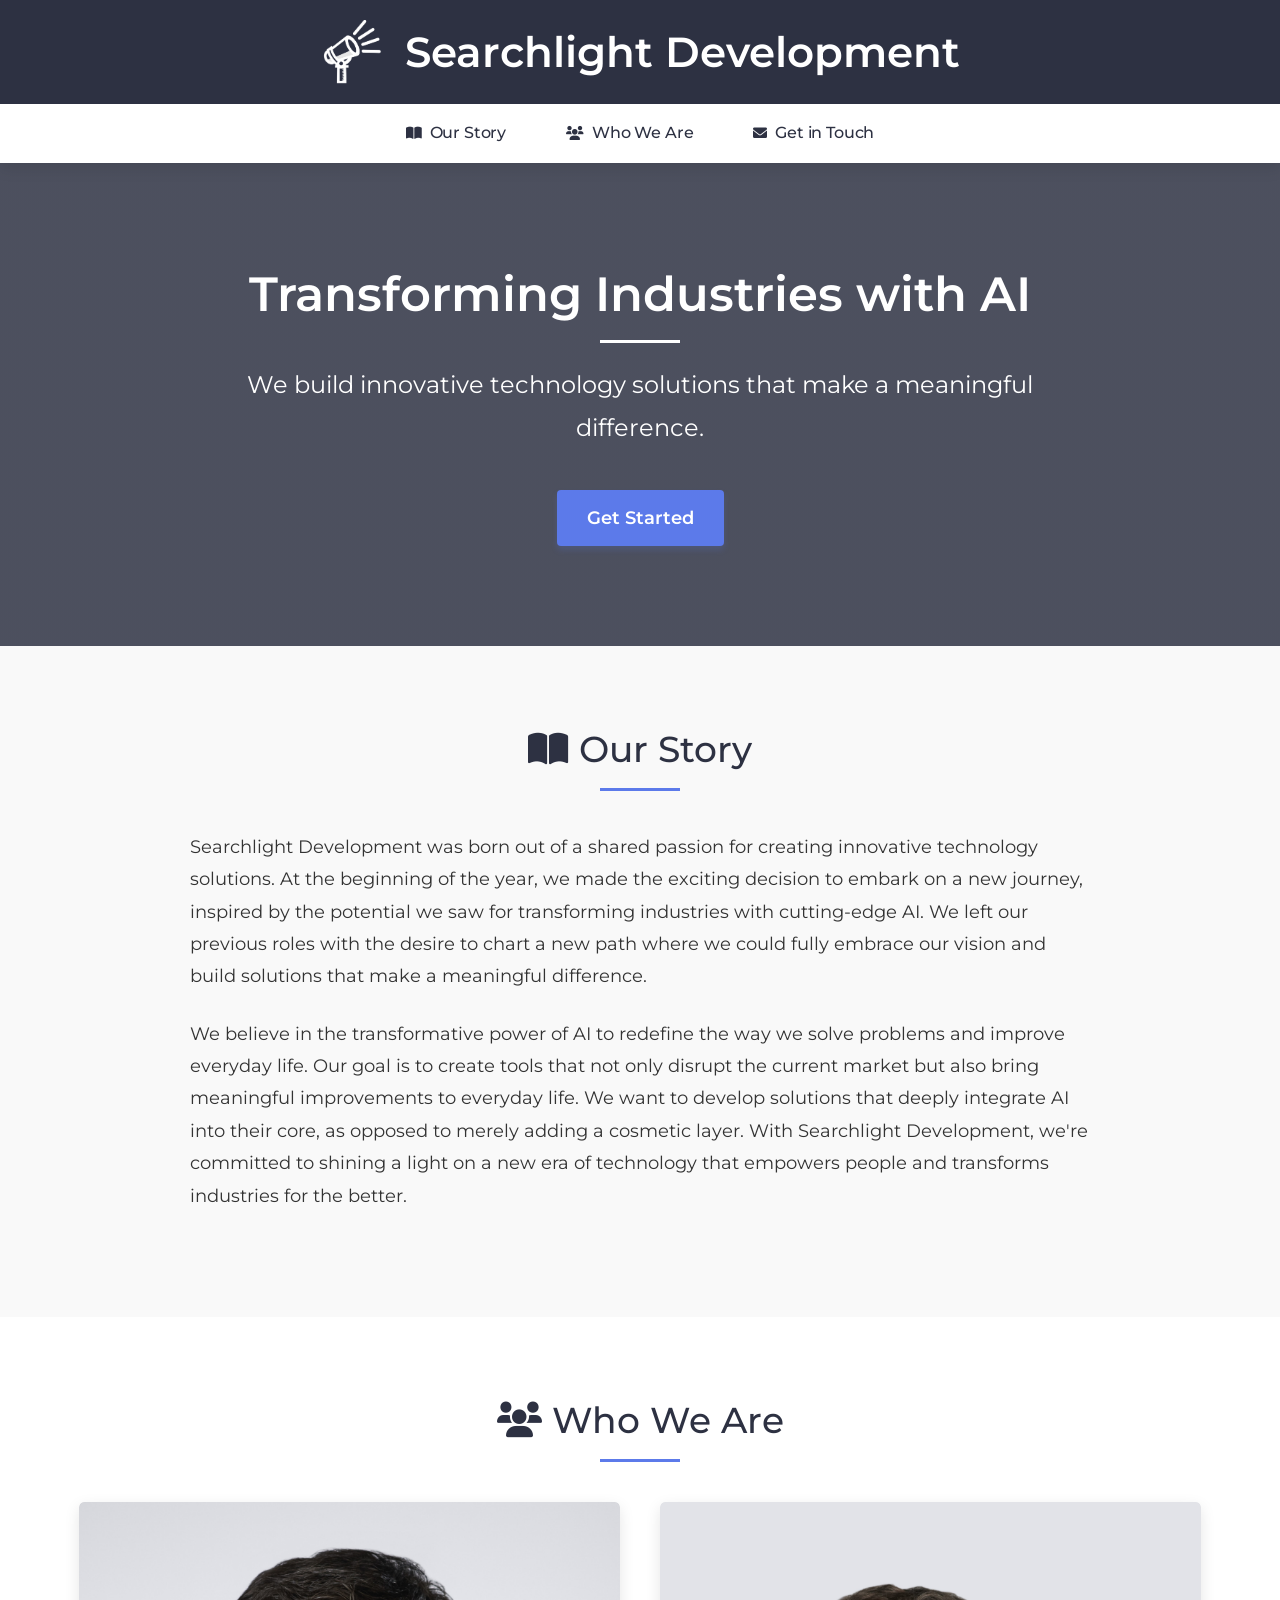
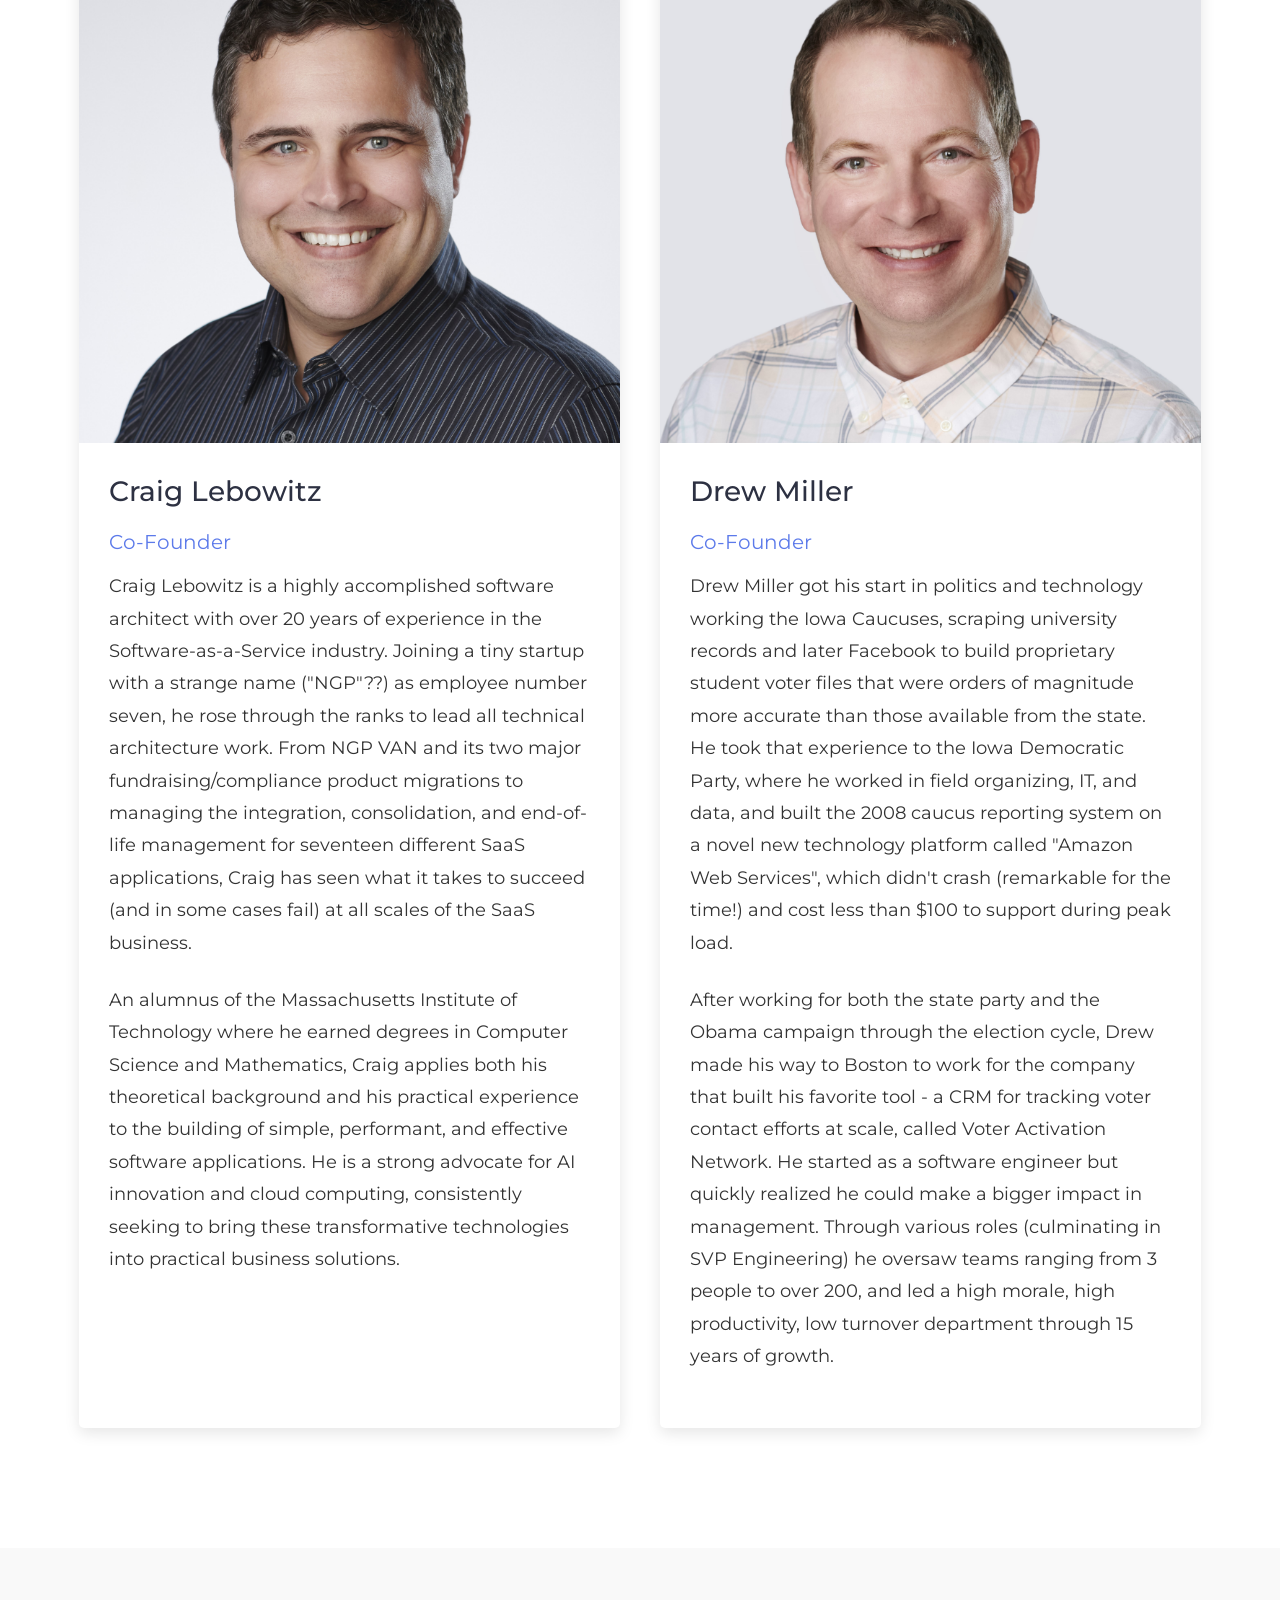
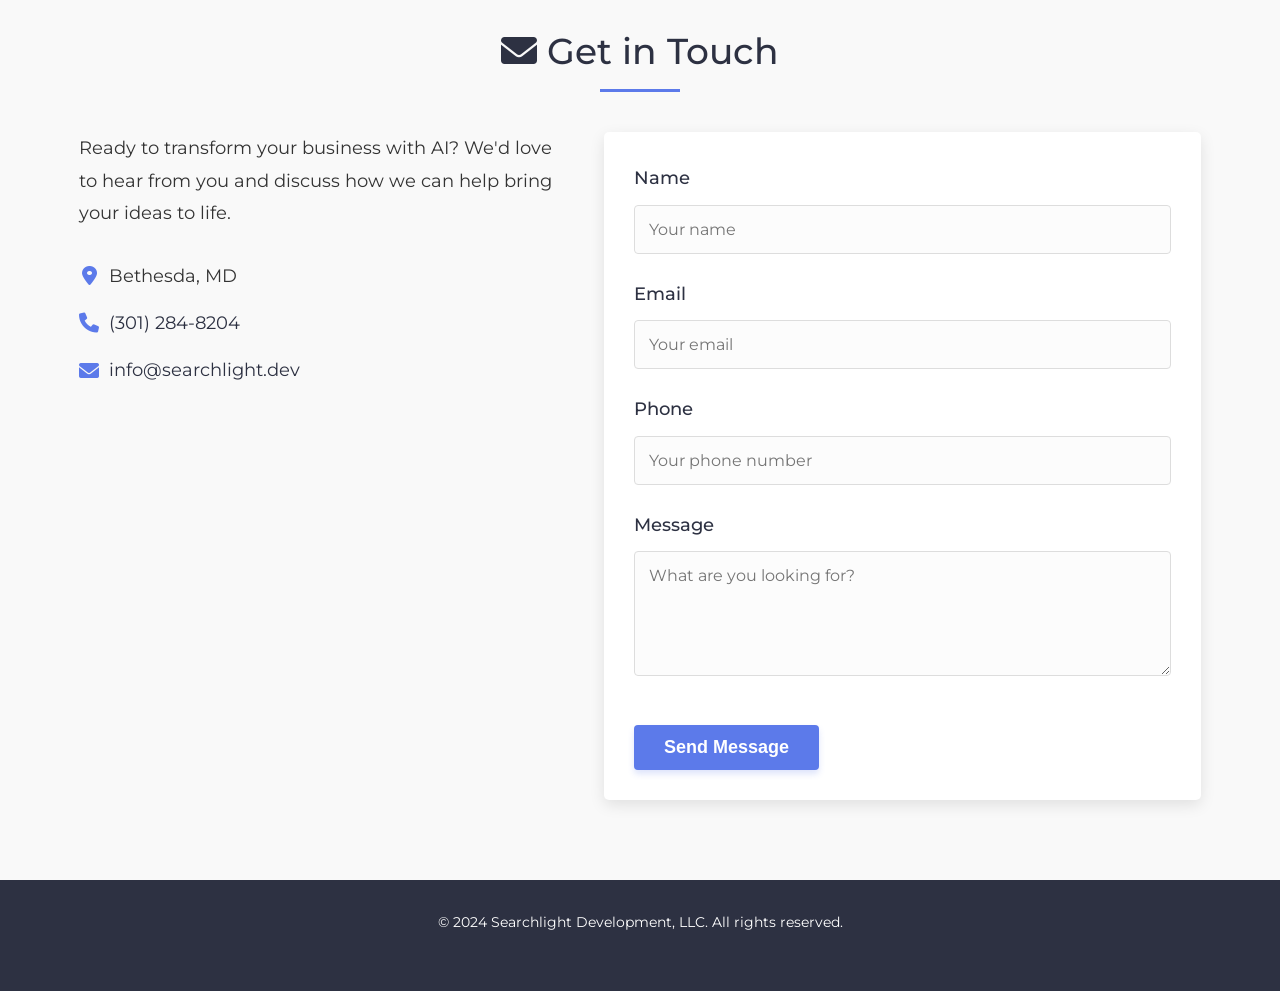
<file: docs/index.html>
<!DOCTYPE html>
<html lang="en">

<head>
    <meta charset="UTF-8">
    <meta name="viewport" content="width=device-width, initial-scale=1.0">
    <meta name="description" content="Searchlight Development - Creating innovative AI technology solutions that transform industries and improve everyday life.">
    <title>Searchlight Development</title>
    <link rel="preconnect" href="https://fonts.googleapis.com">
    <link rel="preconnect" href="https://fonts.gstatic.com" crossorigin>
    <link href="https://fonts.googleapis.com/css2?family=Montserrat:ital,wght@0,300;0,400;0,500;0,600;0,700;1,400&display=swap" rel="stylesheet">
    <link rel="stylesheet" href="https://cdnjs.cloudflare.com/ajax/libs/font-awesome/6.0.0/css/all.min.css">
    <link rel="stylesheet" href="styles.css">
    <link rel="icon" href="/favicon.png" type="image/png">
</head>

<body>
    <header>
        <div class="banner">
            <div class="container">
                <img src="logo-white.png" alt="Searchlight Development logo" class="logo">
                <h1>Searchlight <span class="development">Development</span></h1>
            </div>
        </div>
        <nav>
            <div class="container">
                <ul>
                    <li><a href="#our-story"><i class="fas fa-book-open"></i> <span class="nav-text">Our Story</span><span class="nav-text-short">Story</span></a></li>
                    <li><a href="#who-we-are"><i class="fas fa-users"></i> <span class="nav-text">Who We Are</span><span class="nav-text-short">Team</span></a></li>
                    <li><a href="#get-in-touch"><i class="fas fa-envelope"></i> <span class="nav-text">Get in Touch</span><span class="nav-text-short">Contact</span></a></li>
                </ul>
            </div>
        </nav>
    </header>

    <section id="hero">
        <div class="container">
            <div class="hero-content">
                <h2>Transforming Industries with AI</h2>
                <p>We build innovative technology solutions that make a meaningful difference.</p>
                <a href="#get-in-touch" class="cta-button">Get Started</a>
            </div>
        </div>
    </section>

    <section id="our-story" class="alternating-bg">
        <div class="container">
            <h2><i class="fas fa-book-open"></i> Our Story</h2>
            <div class="section-content">
                <p>Searchlight Development was born out of a shared passion for creating innovative technology solutions. At the
                    beginning of the year, we made the exciting decision to embark on a new journey, inspired by the potential
                    we saw for transforming industries with cutting-edge AI. We left our previous roles with the desire to chart
                    a new path where we could fully embrace our vision and build solutions that make a meaningful difference.
                </p>
                <p>We believe in the transformative power of AI to redefine the way we solve problems and improve everyday life.
                    Our goal is to create tools that not only disrupt the current market but also bring meaningful improvements
                    to everyday life. We want to develop solutions that deeply integrate AI into their core, as opposed to
                    merely adding a cosmetic layer. With Searchlight Development, we're committed to shining a light on a new
                    era of technology that empowers people and transforms industries for the better.</p>
            </div>
        </div>
    </section>

    <section id="who-we-are">
        <div class="container">
            <h2><i class="fas fa-users"></i> Who We Are</h2>
            <div class="profiles-container">
                <div class="profile card">
                    <img src="craig-white.jpg" alt="Craig Lebowitz headshot">
                    <div class="profile-content">
                        <h3>Craig Lebowitz</h3>
                        <h4>Co-Founder</h4>
                        <p>Craig Lebowitz is a highly accomplished software architect with over 20 years of experience in the 
                            Software-as-a-Service industry. Joining a tiny startup with a strange name ("NGP"??) as employee number seven, 
                            he rose through the ranks to lead all technical architecture work. From NGP VAN and its two major 
                            fundraising/compliance product migrations to managing the integration, consolidation, and end-of-life 
                            management for seventeen different SaaS applications, Craig has seen what it takes to succeed (and in some 
                            cases fail) at all scales of the SaaS business.</p>
                        <p>An alumnus of the Massachusetts Institute of Technology where he earned degrees in Computer Science and 
                            Mathematics, Craig applies both his theoretical background and his practical experience to the building 
                            of simple, performant, and effective software applications. He is a strong advocate for AI innovation and 
                            cloud computing, consistently seeking to bring these transformative technologies into practical business 
                            solutions.</p>
                    </div>
                </div>
                <div class="profile card">
                    <img src="drew-white.jpg" alt="Drew Miller headshot">
                    <div class="profile-content">
                        <h3>Drew Miller</h3>
                        <h4>Co-Founder</h4>
                        <p>Drew Miller got his start in politics and technology working the Iowa Caucuses, scraping university records 
                            and later Facebook to build proprietary student voter files that were orders of magnitude more accurate than 
                            those available from the state. He took that experience to the Iowa Democratic Party, where he 
                            worked in field organizing, IT, and data, and built the 2008 caucus reporting system on a novel new technology 
                            platform called "Amazon Web Services", which didn't crash (remarkable for the time!) and cost less than $100 
                            to support during peak load.</p>
                        <p>After working for both the state party and the Obama campaign through the election cycle, Drew made his way to 
                            Boston to work for the company that built his favorite tool - a CRM for tracking voter contact efforts at scale, 
                            called Voter Activation Network. He started as a software engineer but quickly realized he could make a bigger 
                            impact in management. Through various roles (culminating in SVP Engineering) he oversaw teams ranging from 3 
                            people to over 200, and led a high morale, high productivity, low turnover department through 15 years of growth.</p>
                    </div>
                </div>
            </div>
        </div>
    </section>

    <section id="get-in-touch" class="alternating-bg">
        <div class="container">
            <h2><i class="fas fa-envelope"></i> Get in Touch</h2>
            <div class="contact-container">
                <div class="contact-info">
                    <p>Ready to transform your business with AI? We'd love to hear from you and discuss how we can help bring your ideas to life.</p>
                    <div class="contact-methods">
                        <p><i class="fas fa-map-marker-alt"></i> Bethesda, MD</p>
                        <p><i class="fas fa-phone"></i> <a href="tel:3012848204">(301) 284-8204</a></p>
                        <p><i class="fas fa-envelope"></i> <a href="mailto:info@searchlight.dev">info@searchlight.dev</a></p>
                    </div>
                </div>
                <form id="contactForm" class="card">
                    <div class="form-group">
                        <label for="name">Name</label>
                        <input id="name" type="text" placeholder="Your name" aria-label="Name" required>
                    </div>
                    <div class="form-group">
                        <label for="email">Email</label>
                        <input id="email" type="email" placeholder="Your email" aria-label="Email" required>
                    </div>
                    <div class="form-group">
                        <label for="phone">Phone</label>
                        <input id="phone" type="tel" placeholder="Your phone number" aria-label="Phone">
                    </div>
                    <div class="form-group">
                        <label for="comments">Message</label>
                        <textarea id="comments" placeholder="What are you looking for?" aria-label="Comments" rows="5" required></textarea>
                    </div>
                    <button id="submit" type="submit" class="cta-button">Send Message</button>
                    <div id="form-status" class="hidden"></div>
                </form>
            </div>
        </div>
    </section>

    <footer>
        <div class="container">
            <div class="footer-content">
                <p>© 2024 Searchlight <span class="development">Development</span>, LLC. All rights reserved.</p>
            </div>
        </div>
    </footer>

    <script type="text/javascript" src="postForm.js"></script>
</body>

</html>
</file>
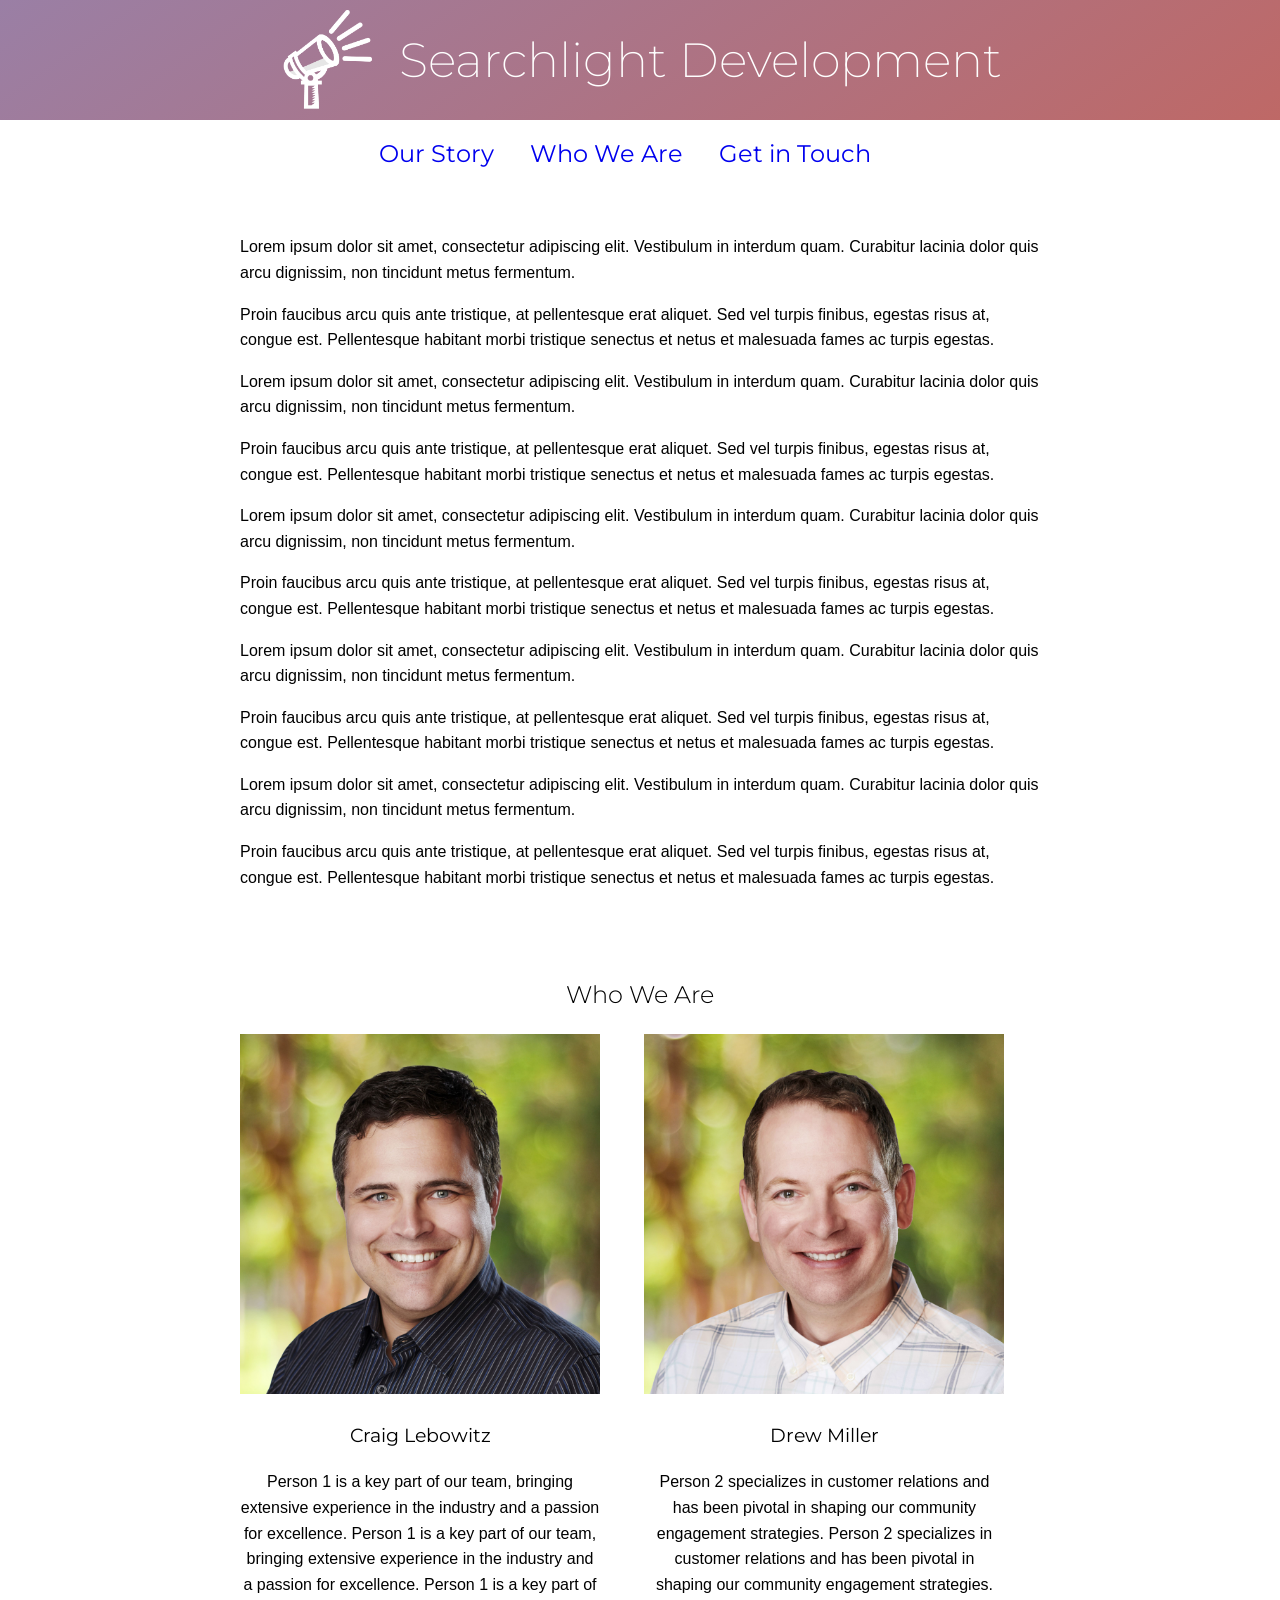
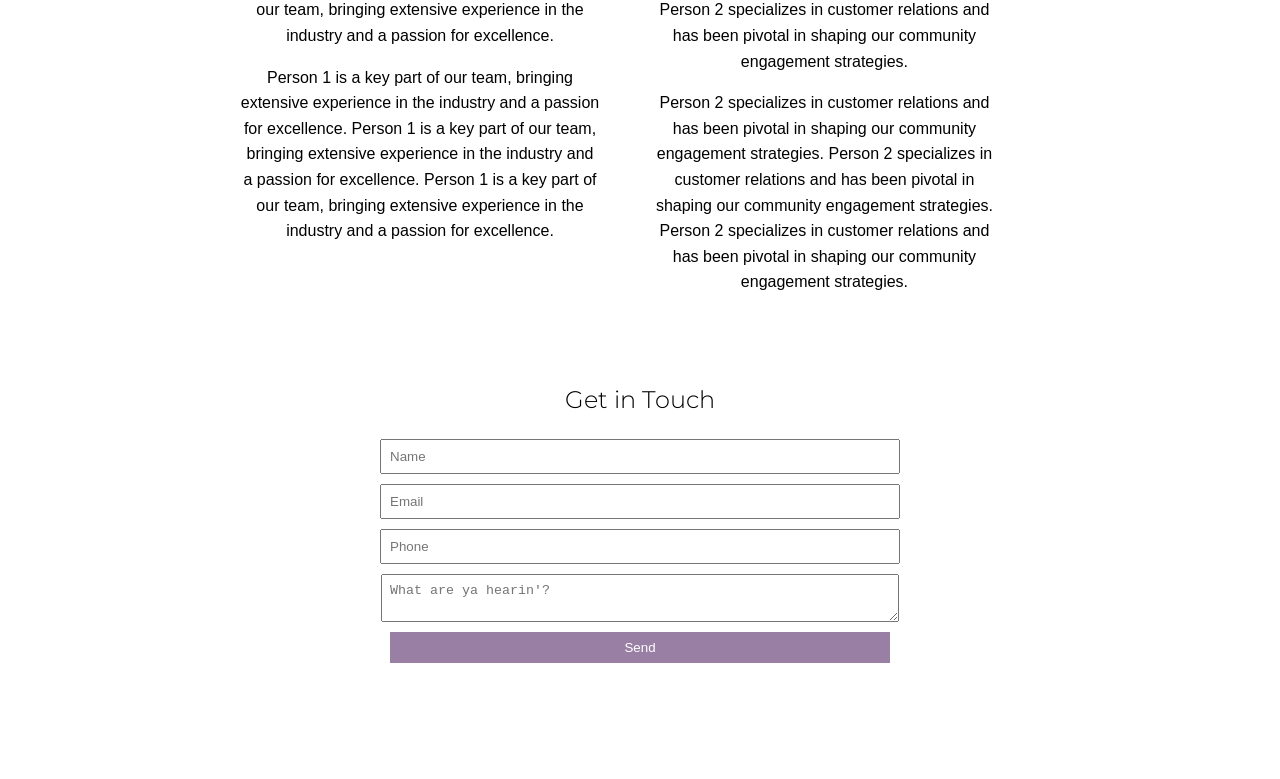
<file: public/index.html>
<!DOCTYPE html>
<html lang="en">

<head>
    <meta charset="UTF-8">
    <meta name="viewport" content="width=device-width, initial-scale=1.0">
    <title>Searchlight Development</title>
    <link rel="preconnect" href="https://fonts.googleapis.com">
    <link rel="preconnect" href="https://fonts.gstatic.com" crossorigin>
    <link href="https://fonts.googleapis.com/css2?family=Montserrat:ital,wght@0,100..900;1,100..900&display=swap"
        rel="stylesheet">
    <link rel="stylesheet" href="styles.css">
</head>

<body>
    <header>
        <div class="header-content">
            <img src="logo-white.png" alt="Searchlight Development logo" class="logo">
            <h1>Searchlight Development</h1>
        </div>
    </header>
    <nav>
        <ul>
            <li><a href="#our-story">Our Story</a></li>
            <li><a href="#who-we-are">Who We Are</a></li>
            <li><a href="#get-in-touch">Get in Touch</a></li>
        </ul>
    </nav>

    <section id="our-story">
        <p>Lorem ipsum dolor sit amet, consectetur adipiscing elit. Vestibulum in interdum quam. Curabitur lacinia dolor
            quis arcu dignissim, non tincidunt metus fermentum.</p>
        <p>Proin faucibus arcu quis ante tristique, at pellentesque erat aliquet. Sed vel turpis finibus, egestas risus
            at, congue est. Pellentesque habitant morbi tristique senectus et netus et malesuada fames ac turpis
            egestas.</p>
        <p>Lorem ipsum dolor sit amet, consectetur adipiscing elit. Vestibulum in interdum quam. Curabitur lacinia dolor
            quis arcu dignissim, non tincidunt metus fermentum.</p>
        <p>Proin faucibus arcu quis ante tristique, at pellentesque erat aliquet. Sed vel turpis finibus, egestas risus
            at, congue est. Pellentesque habitant morbi tristique senectus et netus et malesuada fames ac turpis
            egestas.</p>
        <p>Lorem ipsum dolor sit amet, consectetur adipiscing elit. Vestibulum in interdum quam. Curabitur lacinia dolor
            quis arcu dignissim, non tincidunt metus fermentum.</p>
        <p>Proin faucibus arcu quis ante tristique, at pellentesque erat aliquet. Sed vel turpis finibus, egestas risus
            at, congue est. Pellentesque habitant morbi tristique senectus et netus et malesuada fames ac turpis
            egestas.</p>
        <p>Lorem ipsum dolor sit amet, consectetur adipiscing elit. Vestibulum in interdum quam. Curabitur lacinia dolor
            quis arcu dignissim, non tincidunt metus fermentum.</p>
        <p>Proin faucibus arcu quis ante tristique, at pellentesque erat aliquet. Sed vel turpis finibus, egestas risus
            at, congue est. Pellentesque habitant morbi tristique senectus et netus et malesuada fames ac turpis
            egestas.</p>
        <p>Lorem ipsum dolor sit amet, consectetur adipiscing elit. Vestibulum in interdum quam. Curabitur lacinia dolor
            quis arcu dignissim, non tincidunt metus fermentum.</p>
        <p>Proin faucibus arcu quis ante tristique, at pellentesque erat aliquet. Sed vel turpis finibus, egestas risus
            at, congue est. Pellentesque habitant morbi tristique senectus et netus et malesuada fames ac turpis
            egestas.</p>
    </section>

    <section id="who-we-are">
        <h2>Who We Are</h2>
        <div class="profile">
            <img src="craig-green.jpg" alt="Craig Lebowitz headshot">
            <h3>Craig Lebowitz</h3>
            <p>Person 1 is a key part of our team, bringing extensive experience in the industry and a passion for
                excellence. Person 1 is a key part of our team, bringing extensive experience in the industry and a
                passion for
                excellence. Person 1 is a key part of our team, bringing extensive experience in the industry and a
                passion for
                excellence.</p>
            <p>Person 1 is a key part of our team, bringing extensive experience in the industry and a passion for
                excellence. Person 1 is a key part of our team, bringing extensive experience in the industry and a
                passion for
                excellence. Person 1 is a key part of our team, bringing extensive experience in the industry and a
                passion for
                excellence.</p>
        </div>
        <div class="profile">
            <img src="drew-green.jpg" alt="Drew Miller headshot">
            <h3>Drew Miller</h3>
            <p>Person 2 specializes in customer relations and has been pivotal in shaping our community engagement
                strategies. Person 2 specializes in customer relations and has been pivotal in shaping our community
                engagement
                strategies. Person 2 specializes in customer relations and has been pivotal in shaping our community
                engagement
                strategies.</p>
            <p>Person 2 specializes in customer relations and has been pivotal in shaping our community engagement
                strategies. Person 2 specializes in customer relations and has been pivotal in shaping our community
                engagement
                strategies. Person 2 specializes in customer relations and has been pivotal in shaping our community
                engagement
                strategies.</p>
        </div>
    </section>

    <section id="get-in-touch">
        <h2>Get in Touch</h2>
        <form id="contactForm">
            <input id="name" type="text" placeholder="Name" aria-label="Name">
            <input id="email" type="email" placeholder="Email" aria-label="Email">
            <input id="phone" type="tel" placeholder="Phone" aria-label="Phone">
            <textarea id="comments" placeholder="What are ya hearin'?" aria-label="Comments"></textarea>
            <button id="submit" type="submit">Send</button>
        </form>
    </section>

    <footer>
        <p>© 2024 Searchlight Development, LLC. All rights reserved.</p>
    </footer>

    <script type="text/javascript" src="postForm.js"></script>
</body>

</html>
</file>
<file: docs/styles.css>
/* Global Styles */
:root {
    --primary-color: #2D3142;
    --secondary-color: #5C7AEA;
    --accent-color: #4F9D69;
    --light-bg: #F9F9F9;
    --dark-text: #333333;
    --light-text: #FFFFFF;
    --shadow: 0 5px 15px rgba(0, 0, 0, 0.1);
    --transition: all 0.3s ease;
}

* {
    box-sizing: border-box;
    margin: 0;
    padding: 0;
}

html {
    scroll-padding-top: 120px;
    scroll-behavior: smooth;
}

body {
    font-family: 'Montserrat', sans-serif;
    font-size: 18px;
    line-height: 1.8;
    color: var(--dark-text);
    background-color: #FFFFFF;
}

.container {
    width: 90%;
    max-width: 1200px;
    margin: 0 auto;
    padding: 0 15px;
}

/* Typography */
h1, h2, h3, h4, h5, h6 {
    font-family: 'Montserrat', sans-serif;
    margin-bottom: 20px;
    line-height: 1.3;
}

h1 {
    font-weight: 600;
    font-size: 42px;
}

h2 {
    font-weight: 500;
    font-size: 36px;
    text-align: center;
    margin-bottom: 40px;
    position: relative;
    color: var(--primary-color);
}

h2:after {
    content: '';
    display: block;
    width: 80px;
    height: 3px;
    background: var(--secondary-color);
    margin: 15px auto 0;
}

h3 {
    font-weight: 500;
    font-size: 28px;
    color: var(--primary-color);
}

h4 {
    font-weight: 400;
    font-size: 20px;
    color: var(--secondary-color);
    margin-bottom: 15px;
}

p {
    margin-bottom: 25px;
}

/* Header Styles */
header {
    position: sticky;
    top: 0;
    z-index: 1000;
    box-shadow: var(--shadow);
}

.banner {
    background-color: var(--primary-color);
    padding: 20px 0;
}

.banner .container {
    display: flex;
    justify-content: center;
    align-items: center;
}

.logo {
    width: 64px;
    height: auto;
    margin-right: 20px;
}

h1 {
    color: var(--light-text);
    margin: 0;
}

nav {
    background-color: #FFFFFF;
    padding: 15px 0;
}

nav .container {
    display: flex;
    justify-content: center;
}

nav ul {
    list-style: none;
    display: flex;
    justify-content: center;
    margin: 0;
    padding: 0;
}

nav ul li {
    margin: 0 30px;
}

nav ul li a {
    text-decoration: none;
    color: var(--primary-color);
    font-weight: 500;
    font-size: 16px;
    letter-spacing: -0.01em;
    transition: var(--transition);
    display: flex;
    align-items: center;
}

nav ul li a i {
    margin-right: 8px;
    font-size: 14px;
}

/* Hide short nav text by default */
.nav-text-short {
    display: none;
}

nav ul li a:hover, 
nav ul li a:focus {
    color: var(--secondary-color);
    transform: translateY(-2px);
}

/* Hero Section */
#hero {
    background-image: linear-gradient(rgba(45, 49, 66, 0.85), rgba(45, 49, 66, 0.85)), url('https://source.unsplash.com/random/1200x600/?technology');
    background-size: cover;
    background-position: center;
    color: var(--light-text);
    text-align: center;
    padding: 100px 0;
}

.hero-content {
    max-width: 800px;
    margin: 0 auto;
}

.hero-content h2 {
    font-size: 48px;
    font-weight: 600;
    margin-bottom: 20px;
    color: var(--light-text);
}

.hero-content h2:after {
    background: var(--light-text);
}

.hero-content p {
    font-size: 24px;
    margin-bottom: 40px;
}

/* Section Styles */
section {
    padding: 80px 0;
}

.alternating-bg {
    background-color: var(--light-bg);
}

.section-content {
    max-width: 900px;
    margin: 0 auto;
}

/* Profile Styles */
.profiles-container {
    display: flex;
    flex-wrap: wrap;
    justify-content: space-between;
    gap: 40px;
}

.profile {
    flex: 1 1 45%;
    min-width: 300px;
    margin-bottom: 40px;
    display: flex;
    flex-direction: column;
}

.profile img {
    width: 100%;
    height: auto;
    object-fit: cover;
    border-radius: 5px 5px 0 0;
}

.profile-content {
    padding: 30px;
    flex-grow: 1;
}

/* Contact Styles */
.contact-container {
    display: flex;
    flex-wrap: wrap;
    gap: 40px;
}

.contact-info {
    flex: 1 1 40%;
    min-width: 300px;
}

.contact-methods {
    margin-top: 30px;
}

.contact-methods p {
    margin-bottom: 15px;
    display: flex;
    align-items: center;
}

.contact-methods i {
    margin-right: 10px;
    color: var(--secondary-color);
    font-size: 20px;
    width: 20px;
    text-align: center;
}

.contact-methods a {
    color: var(--primary-color);
    text-decoration: none;
    transition: var(--transition);
}

.contact-methods a:hover {
    color: var(--secondary-color);
}

#contactForm {
    flex: 1 1 50%;
    min-width: 300px;
    padding: 30px;
}

.form-group {
    margin-bottom: 24px;
}

label {
    display: block;
    margin-bottom: 10px;
    font-weight: 500;
    color: var(--primary-color);
}

input, textarea {
    width: 100%;
    padding: 14px;
    border: 1px solid #ddd;
    border-radius: 4px;
    font-family: 'Montserrat', sans-serif;
    font-size: 16px;
    transition: var(--transition);
    background-color: #FCFCFC;
}

input:focus, textarea:focus {
    border-color: var(--secondary-color);
    outline: none;
    box-shadow: 0 0 0 3px rgba(92, 122, 234, 0.2);
    background-color: #FFFFFF;
}

/* Card Styles */
.card {
    background: #FFFFFF;
    border-radius: 5px;
    box-shadow: var(--shadow);
    overflow: hidden;
    transition: var(--transition);
}

.profile.card:hover {
    transform: translateY(-5px);
    box-shadow: 0 10px 25px rgba(0, 0, 0, 0.15);
}

#contactForm.card:hover {
    transform: none;
}

/* Button Styles */
.cta-button {
    display: inline-block;
    background-color: var(--secondary-color);
    color: white;
    font-weight: 600;
    padding: 12px 30px;
    text-align: center;
    border-radius: 4px;
    border: none;
    cursor: pointer;
    text-decoration: none;
    font-size: 18px;
    transition: var(--transition);
    box-shadow: 0 4px 6px rgba(92, 122, 234, 0.2);
}

.cta-button:hover, 
.cta-button:focus {
    background-color: #4A69D4;
    transform: translateY(-2px);
    box-shadow: 0 6px 8px rgba(92, 122, 234, 0.3);
}

#form-status {
    margin-top: 20px;
    padding: 15px;
    border-radius: 4px;
    font-size: 15px;
    font-weight: 500;
    text-align: center;
}

#form-status.success {
    background-color: rgba(79, 157, 105, 0.1);
    color: #3A8A54;
    border: 1px solid #4F9D69;
}

#form-status.error {
    background-color: rgba(224, 74, 58, 0.1);
    color: #CC3A2B;
    border: 1px solid #E04A3A;
}

.hidden {
    display: none;
}

/* Add spacing before the submit button */
#contactForm .cta-button {
    margin-top: 15px;
}

/* Footer Styles */
footer {
    background-color: var(--primary-color);
    color: var(--light-text);
    padding: 30px 0;
    text-align: center;
}

.footer-content {
    font-size: 14px;
}

/* Responsive Design */
@media (max-width: 768px) {
    html {
        scroll-padding-top: 100px;
    }
    
    h1 {
        font-size: 32px;
    }
    
    h2 {
        font-size: 28px;
    }
    
    .hero-content h2 {
        font-size: 36px;
    }
    
    .hero-content p {
        font-size: 20px;
    }
    
    .profile {
        flex: 1 1 100%;
    }
    
    nav ul {
        justify-content: center;
        flex-wrap: wrap;
    }
    
    nav ul li {
        margin: 5px 15px;
    }
    
    section {
        padding: 60px 0;
    }
    
    .footer-content {
        flex-direction: column;
        text-align: center;
    }
    
    .footer-links ul {
        justify-content: center;
        margin-top: 20px;
    }
    
    .footer-links ul li {
        margin: 0 10px;
    }
}

/* Adjust header for medium screens */
@media (max-width: 640px) {
    .logo {
        width: 40px;
    }
    
    h1 {
        font-size: 26px; /* Slightly smaller to fit */
    }
    
    /* Keep "Development" visible on all screens */
    h1 .development {
        display: inline;
    }
    
    /* Navigation adjustments */
    nav ul li {
        margin: 0 15px;
    }
    
    .nav-text {
        display: none;
    }
    
    .nav-text-short {
        display: inline;
    }
    
    /* Reduce font sizes for content */
    body {
        font-size: 16px;
    }
    
    h2 {
        font-size: 26px;
    }
    
    h3 {
        font-size: 22px;
    }
    
    h4 {
        font-size: 18px;
    }
    
    .hero-content h2 {
        font-size: 30px;
    }
    
    .hero-content p {
        font-size: 18px;
    }
}

@media (max-width: 480px) {
    .banner .container {
        flex-direction: row; /* Keep logo and text on same line */
        justify-content: center;
        width: 100%; /* Use full width */
        max-width: none;
        padding: 0 5px; /* Minimal padding */
    }
    
    .logo {
        width: 32px; /* Original logo size */
        margin-right: 8px;
        margin-bottom: 0;
    }
    
    h1 {
        font-size: 20px; /* Slightly smaller to fit with "Development" */
        letter-spacing: -0.02em; /* Tighten letter spacing */
    }
    
    .banner {
        padding: 12px 0; /* Original padding */
    }
    
    nav {
        padding: 8px 0;
    }
    
    nav ul li {
        margin: 0 6px; /* Smaller margins to fit more */
    }
    
    nav ul li a {
        font-size: 14px;
    }
    
    nav ul li a i {
        font-size: 12px;
        margin-right: 4px; /* Less space between icon and text */
    }
    
    /* Further reduce font sizes */
    body {
        font-size: 14px;
    }
    
    h2 {
        font-size: 22px;
        margin-bottom: 25px;
    }
    
    h2:after {
        width: 60px;
        margin: 10px auto 0;
    }
    
    h3 {
        font-size: 18px;
    }
    
    h4 {
        font-size: 16px;
    }
    
    .hero-content h2 {
        font-size: 24px;
    }
    
    .hero-content p {
        font-size: 16px;
        margin-bottom: 25px;
    }
    
    #hero {
        padding: 40px 0;
    }
    
    section {
        padding: 40px 0;
    }
    
    p {
        margin-bottom: 15px;
    }
}
</file>
<file: public/styles.css>
body {
    font-family: Arial, Helvetica, sans-serif;
    line-height: 1.6;
    margin: 0;
    padding: 0;
    color: #000000;
    /* Dark gray for text, good for readability */
    background: #FFFFFF;
}


header,
nav {
    padding: 10px;
    margin: 0px;
    /* Reduced padding */
    text-align: center;
    /* Align content to the left */

}

header {
    background: linear-gradient(to bottom right, #9A7FA5, #DA5736);
    background-repeat: no-repeat;
    /* Prevents the gradient from repeating */
    background-attachment: fixed;
    /* Keeps the gradient fixed during scrolling */
    background-size: cover;
    /* Ensures the gradient covers the entire element */
}

.header-content {
    display: flex;
    /* Enables flexbox layout */
    align-items: center;
    /* Centers items vertically */
    justify-content: center;
    /* Aligns content to the start of the flex container */
}

.logo {
    width: 100px;
    height: auto;
    margin-right: 20px;
    /* Adds space between the logo and the company name */
}


h1,
h2,
h3 {
    font-family: 'Montserrat', sans-serif;
}

h1 {
    font-weight: 200;
    font-size: 48px;
}

h2 {
    font-weight: 300;
}

h3 {
    font-weight: 400;
}

h1 {
    color: #FFFFFF;
    margin: 0;
    /* Removes margin to align closely with the logo */
}

nav {
    font-family: 'Montserrat', sans-serif;
    font-weight: 400;
    font-size: 24px;
    color: #DA5736;
    /* Adds a little space above the nav bar */
}

nav ul {
    list-style: none;
    padding: 0;
    margin: 5px;
}

nav ul li {
    display: inline;
    margin-right: 30px;
}

nav ul li a {
    text-decoration: none;
}

section {
    padding: 20px;
    margin: 10px auto;
    /* Centers the section horizontally */
    text-align: left;
    /* Ensures text within the section is left-aligned */
    max-width: 800px;
    /* Sets a max-width for the content area */
    width: 90%;
    /* Responsive width, adjusts based on screen size */
}

h2 {
    text-align: center;
    color: #000000;
    /* Centers the header text */
}

.profile {
    display: inline-block;
    width: 45%;
    margin-right: 5%;
    vertical-align: top;
    overflow: hidden;
    text-align: center;
    /* Centers the profile headers and descriptions within the profile */
}

.profile:last-child {
    margin-right: 0;
}

.profile img {
    width: 100%;
    height: auto;
    object-fit: cover;
    object-position: center;
}

form input,
form textarea,
form button {
    display: block;
    width: 90%;
    margin: 10px auto;
    /* Centers form elements horizontally */
    padding: 8px;
    max-width: 500px;
    /* Ensures form elements don't get too wide on larger screens */
}

form button {
    background-color: #9A7FA5;
    /* Vibrant coral for the button to stand out */
    color: #FFFFFF;
    /* White text on the button for contrast */
    border: none;
    cursor: pointer;
}

footer {
    background: linear-gradient(to bottom right, #9A7FA5, #DA5736);
    background-repeat: no-repeat; /* Prevents the gradient from repeating */
    background-attachment: fixed; /* Keeps the gradient fixed during scrolling */
    background-size: cover; /* Ensures the gradient covers the entire element */
    color: #FFFFFF;
    text-align: center;
    padding: 20px;
    margin: 10px;
}

footer p {
    margin: 0;
}
</file>
